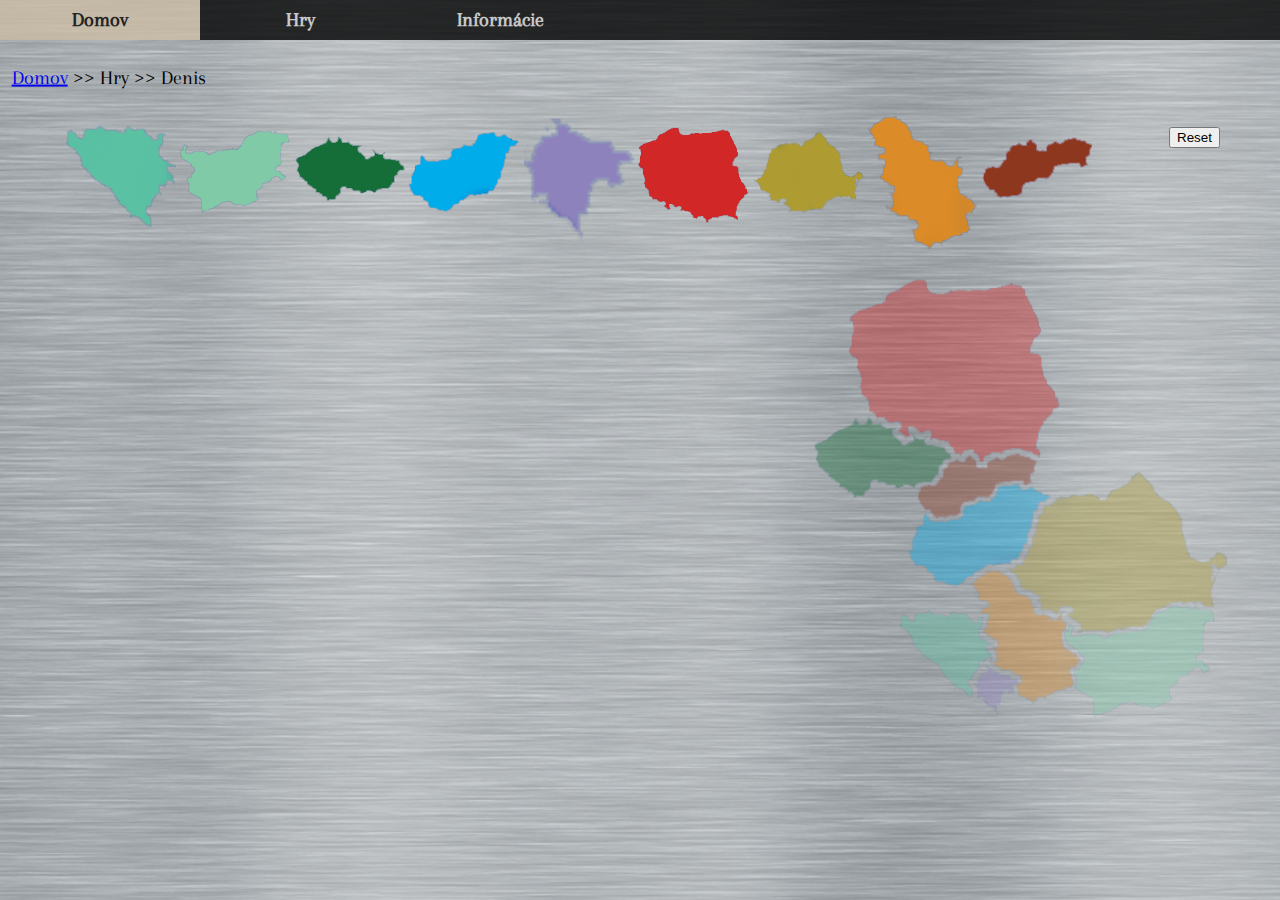
<file: game_Denis.html>
<!DOCTYPE html>
<html lang="sk">
<head>
    <meta charset="UTF-8">
    <title>Table</title>
    <meta name="viewport" content="width=device-width, initial-scale=1">
    <link rel="stylesheet" href="https://cdnjs.cloudflare.com/ajax/libs/font-awesome/4.7.0/css/font-awesome.min.css">
    <link rel="stylesheet" href="css/table.css">
    <link rel="stylesheet" href="css/menu.css">
    <link rel="stylesheet" href="css/breadcrumbs.css">
    <link rel="stylesheet" href="css/game_Denis.css">

</head>
<body>


<header>
    <nav id="menu"></nav>
</header>
<p class="denishra"><a href="index.html">Domov</a> >> Hry >> Denis</p>

<h6 id="win"></h6>
<button id="but" class="btn-primary">Reset</button>
<div id="overlay">
    <img src="css/img/3/bosna.png" alt="mapa" class="mapa" data-draggable-id="bosna2" id="bosna">
    <img src="css/img/3/bulharsko.png" alt="mapa" class="mapa" data-draggable-id="bulharsko2" id="bulharsko">
    <img src="css/img/3/cesko.png" alt="mapa" class="mapa" data-draggable-id="cesko2" id="cesko">
    <img src="css/img/3/madarsko.png" alt="mapa" class="mapa" data-draggable-id="madarsko2" id="madarsko">
    <img src="css/img/3/monte%20negro.png" alt="mapa" class="mapa" data-draggable-id="montenegro2" id="montenegro">
    <img src="css/img/3/polsko.png" alt="mapa" class="mapa" data-draggable-id="polsko2" id="polsko">
    <img src="css/img/3/rumunsko.png" alt="mapa" class="mapa" data-draggable-id="rumunsko2" id="rumunsko">
    <img src="css/img/3/serbia.png" alt="mapa" class="mapa" data-draggable-id="serbia2" id="serbia">
    <img src="css/img/3/slovensko.png" alt="mapa" class="mapa" data-draggable-id="slovensko2" id="slovensko">

    <img src="css/img/3/bosna.png" alt="mapa" class="mapa2" id="bosna2" draggable="true">
    <img src="css/img/3/bulharsko.png" alt="mapa" class="mapa2" id="bulharsko2" draggable="true">
    <img src="css/img/3/cesko.png" alt="mapa" class="mapa2" id="cesko2" draggable="true">
    <img src="css/img/3/madarsko.png" alt="mapa" class="mapa2" id="madarsko2" draggable="true">
    <img src="css/img/3/monte%20negro.png" alt="mapa" class="mapa2" id="montenegro2" draggable="true">
    <img src="css/img/3/polsko.png" alt="mapa" class="mapa2" id="polsko2" draggable="true">
    <img src="css/img/3/rumunsko.png" alt="mapa" class="mapa2" id="rumunsko2" draggable="true">
    <img src="css/img/3/serbia.png" alt="mapa" class="mapa2" id="serbia2" draggable="true">
    <img src="css/img/3/slovensko.png" alt="mapa" class="mapa2" id="slovensko2" draggable="true">

    <p id="time_game"></p>
</div>



<script src="https://code.jquery.com/jquery-3.5.0.js"></script>
<script src="js/menu.js"></script>
<script src="js/games/game_Denis.js"></script>
</body>
</html>
</file>
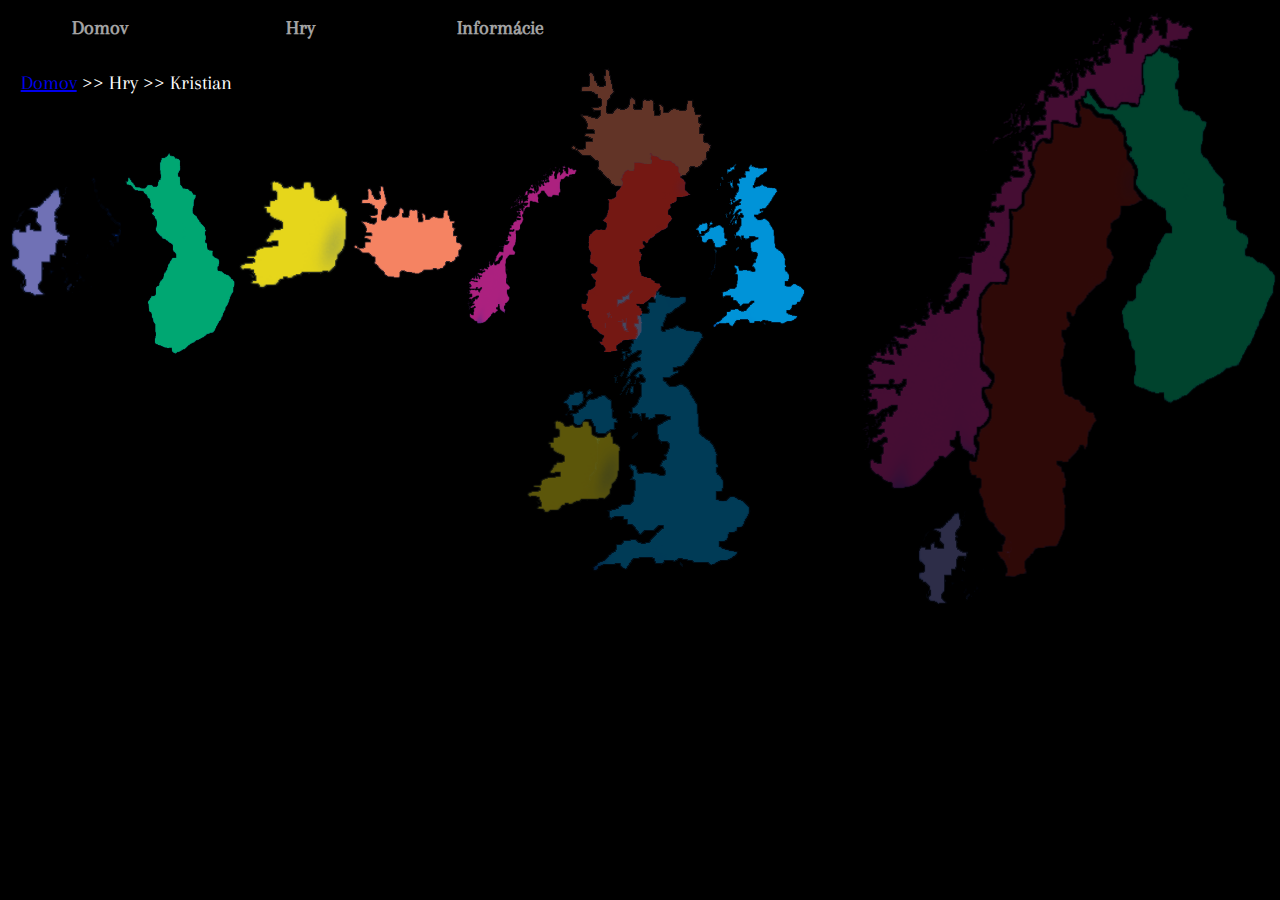
<file: hragossky.html>
<!DOCTYPE html>
<html lang="en">

<head>
    <meta charset="UTF-8">
    <meta name="viewport" content="width=device-width, initial-scale=1.0">
    <title>Severna europa</title>
    <link rel="stylesheet" href="css/menu.css">
    <link rel="stylesheet" href="css/hragossky.css">
    <link rel="stylesheet" href="css/breadcrumbs.css">
</head>

<body>

<header>
    <nav id="menu"></nav>
</header>
<p class="gosohra"><a href="index.html">Domov</a> >> Hry >> Kristian</p>
<img src="css/img/game1/dansko.png" alt="mapa" class="mapa" data-draggable-id="dansko2" id="dansko">
<img src="css/img/game1/finsko.png" alt="mapa" class="mapa" data-draggable-id="finsko2" id="finsko">
<img src="css/img/game1/irsko.png" alt="mapa" class="mapa" data-draggable-id="irsko2" id="irsko">
<img src="css/img/game1/island.png" alt="mapa" class="mapa" data-draggable-id="island2" id="island">
<img src="css/img/game1/norsko.png" alt="mapa" class="mapa" data-draggable-id="norsko2" id="norsko">
<img src="css/img/game1/svedsko.png" alt="mapa" class="mapa" data-draggable-id="svedsko2"  id="svedsko">
<img src="css/img/game1/uk.png" alt="mapa" class="mapa" data-draggable-id="uk2" id="uk">

<section>
    <img src="css/img/game1/dansko.png" alt="mapa" class="mapa2" id="dansko2" draggable="true">
    <img src="css/img/game1/finsko.png" alt="mapa" class="mapa2" id="finsko2" draggable="true">
    <img src="css/img/game1/irsko.png" alt="mapa" class="mapa2" id="irsko2" draggable="true">
    <img src="css/img/game1/island.png" alt="mapa" class="mapa2" id="island2" draggable="true">
    <img src="css/img/game1/norsko.png" alt="mapa" class="mapa2" id="norsko2" draggable="true">
    <img src="css/img/game1/svedsko.png" alt="mapa" class="mapa2" id="svedsko2" height="200" width="10" draggable="true">
    <img src="css/img/game1/uk.png" alt="mapa" class="mapa2" id="uk2" draggable="true">
</section>

<p id="time_game"></p>
<p id="win_game"></p>
<button id="reset_game">Hraj znovu</button>

<script src="https://code.jquery.com/jquery-3.5.0.js"></script>
<script src="js/games/hragossky.js"></script>
<script src="js/menu.js"></script>
</body>

</html>
</file>
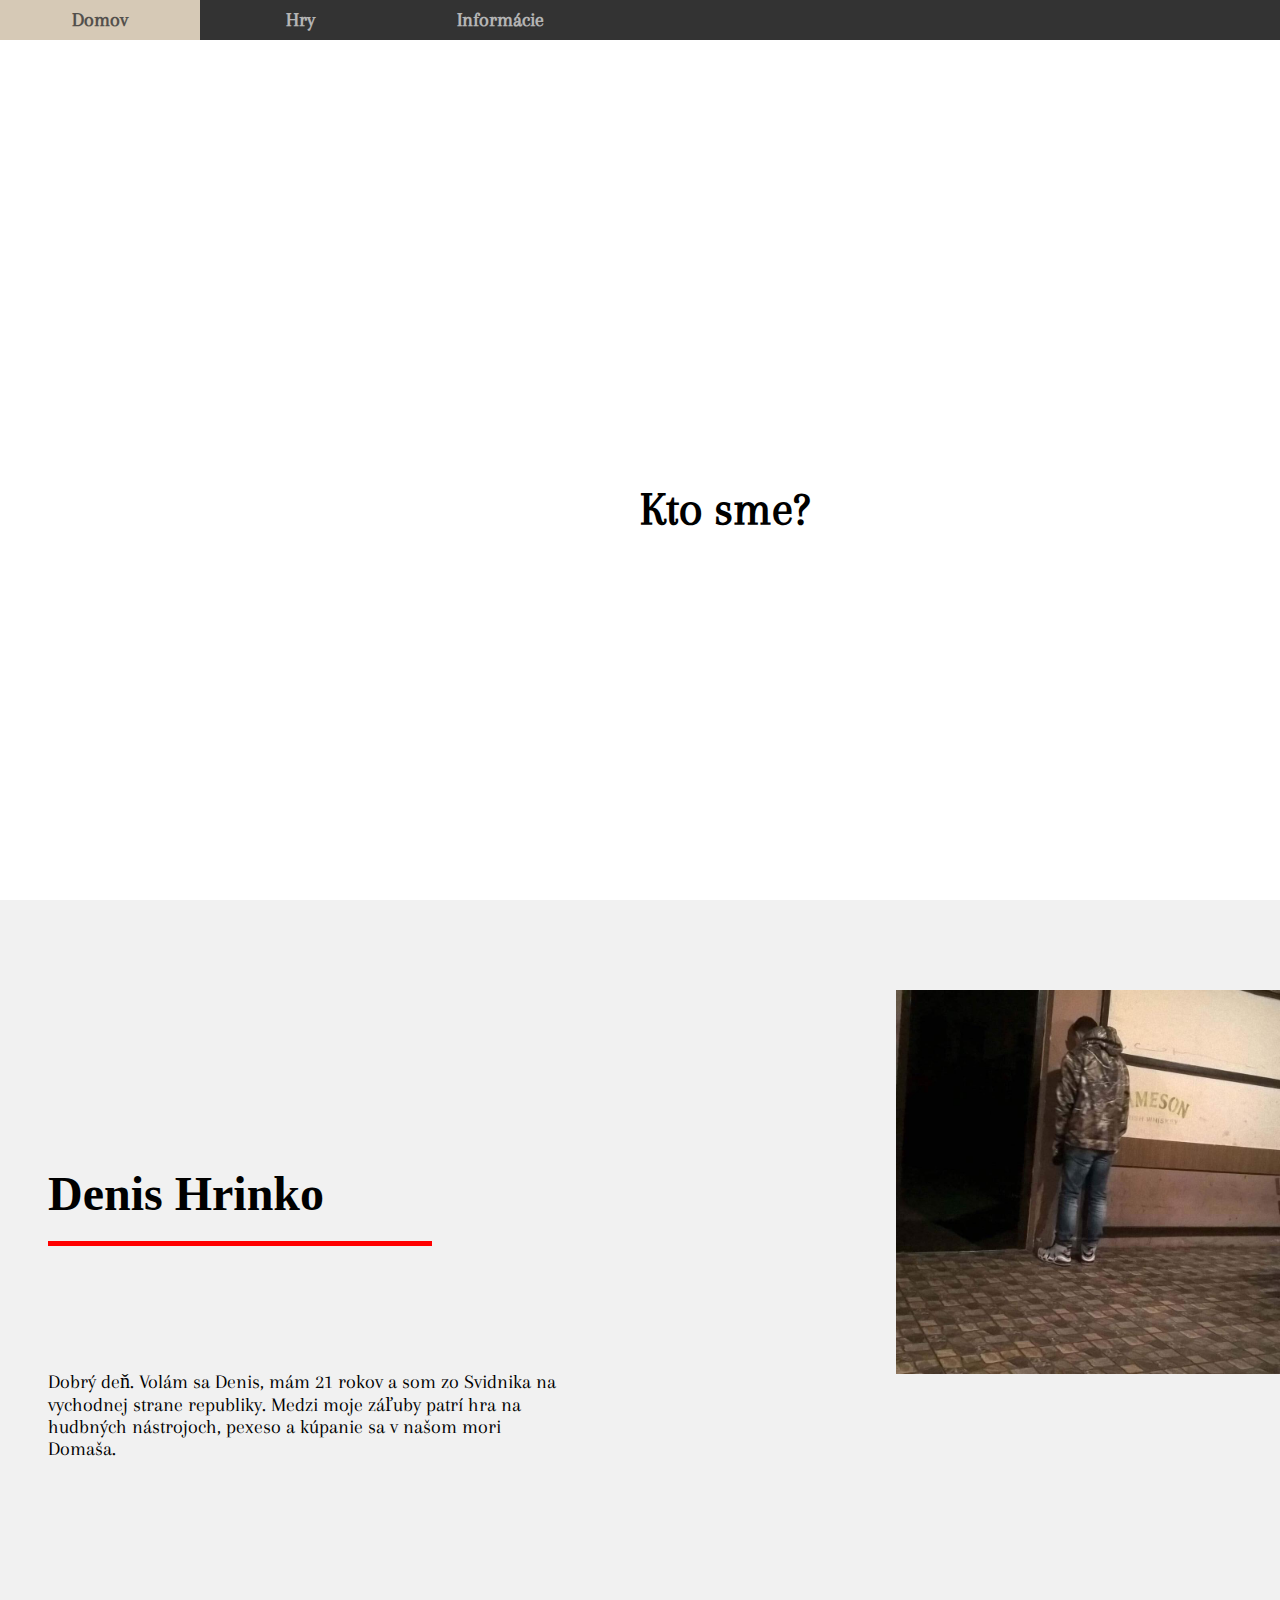
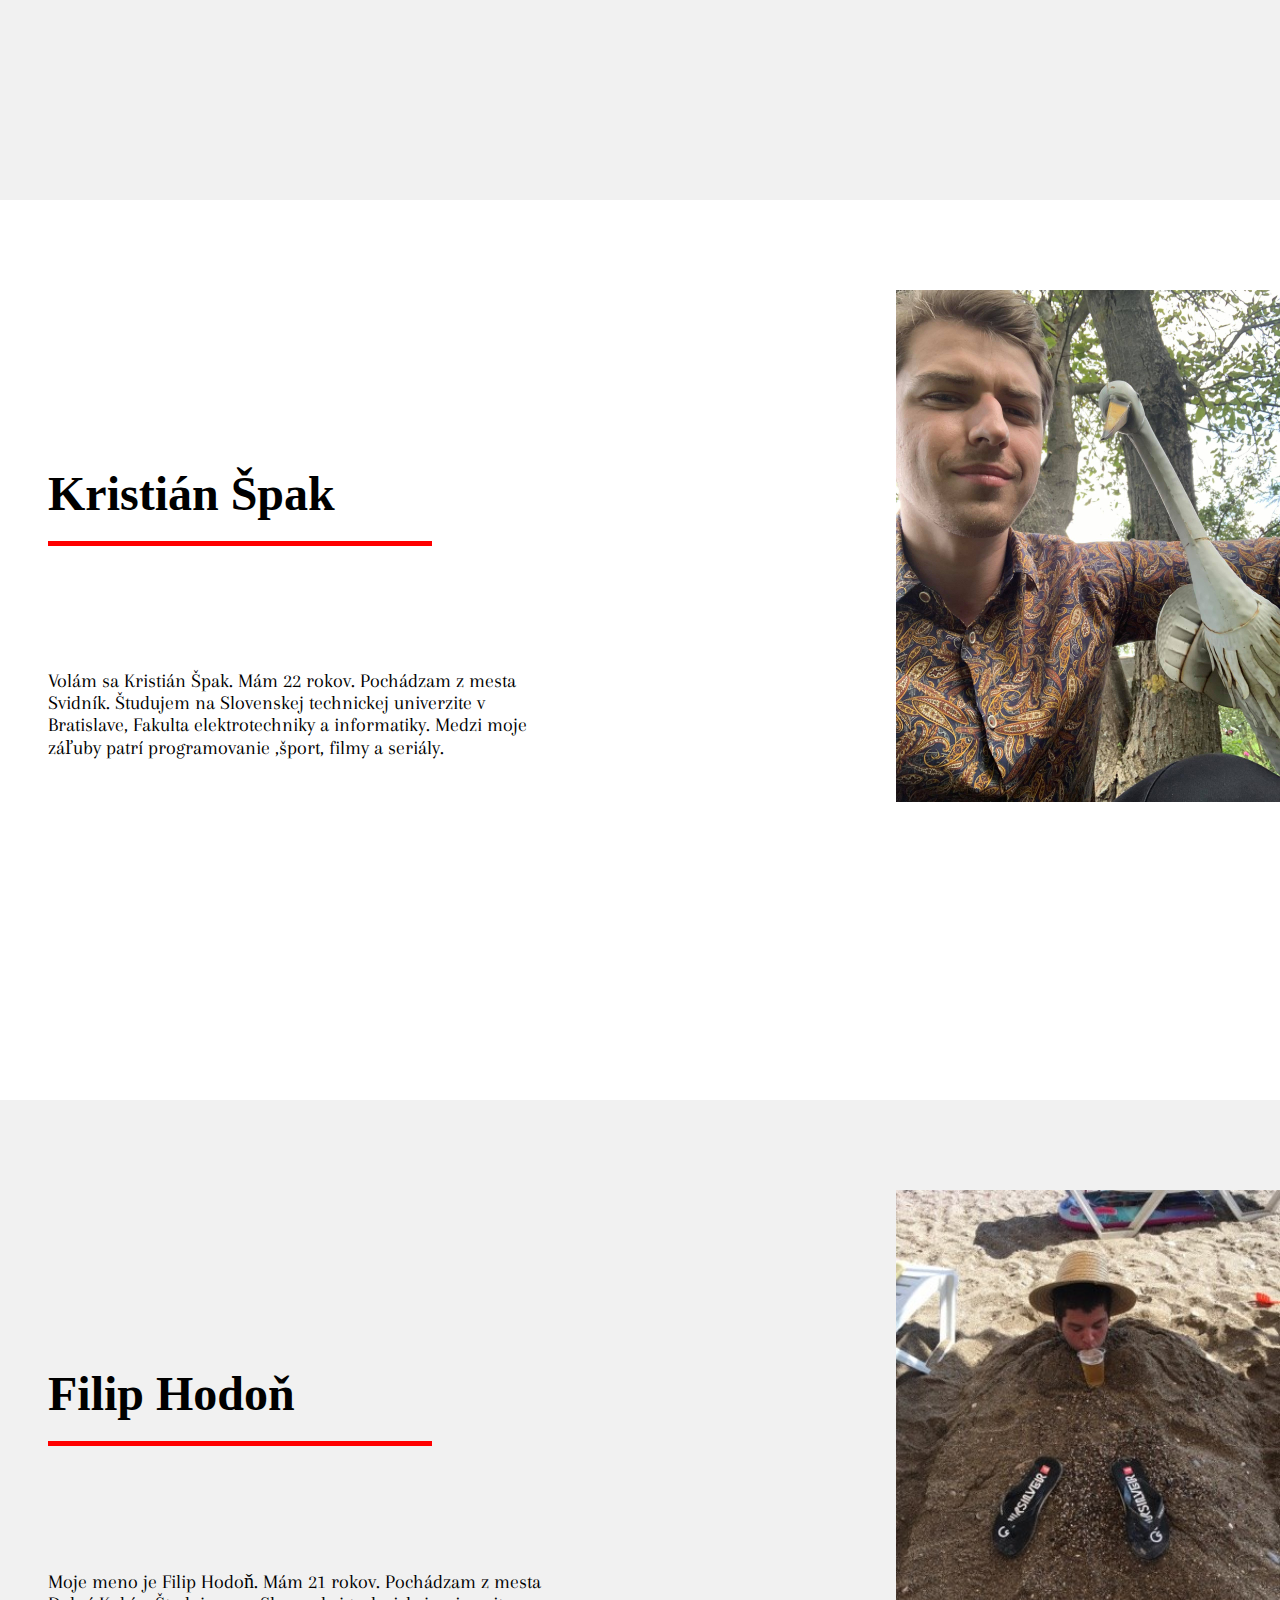
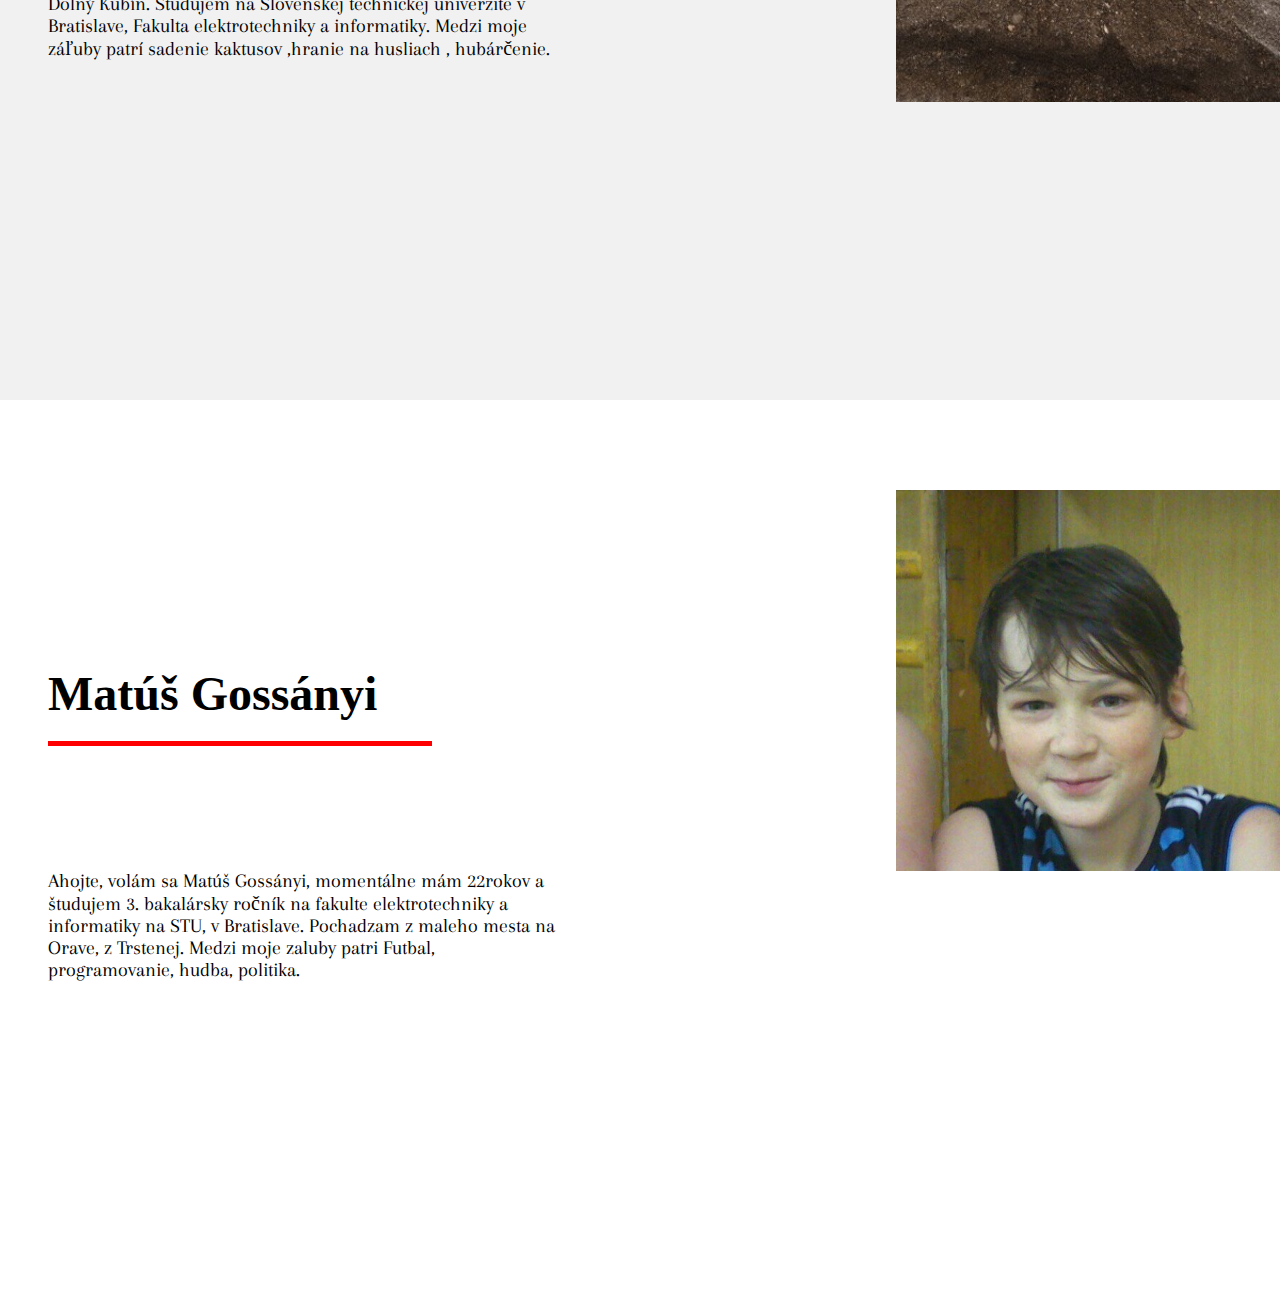
<file: informacie.html>
<!DOCTYPE html>
<html lang="sk">
<head>
  <meta charset="UTF-8">
  <title>Informácie</title>
  <link rel="stylesheet" href="css/menu.css">
  <link rel="stylesheet" href="css/informacie.css">
</head>
<body>

<header>
  <h1>Kto sme?</h1>
  <nav id="menu"></nav>
</header>

<section></section>

<section class="sticky">
  <h2>Denis Hrinko<span></span></h2>
  <p>Dobrý deň. Volám sa Denis, mám 21 rokov a som zo Svidnika na vychodnej strane republiky.
    Medzi moje záľuby patrí hra na hudbných nástrojoch, pexeso a kúpanie sa v našom mori Domaša.</p>
  <img src="css/img/denis.jpg" alt="Denis Hrinko">
</section>

<section class="sticky">
  <h2>Kristián Špak<span></span></h2>
  <p>Volám sa Kristián Špak. Mám 22 rokov. Pochádzam z mesta Svidník.
      Študujem na Slovenskej technickej univerzite v Bratislave, Fakulta elektrotechniky
      a informatiky. Medzi moje záľuby patrí programovanie ,šport, filmy a seriály.</p>
  <img src="css/img/kristian.jpg" alt="Kristián Špak">
</section>

<section class="sticky">
  <h2>Filip Hodoň<span></span></h2>
  <p>Moje meno je Filip Hodoň. Mám 21 rokov. Pochádzam z mesta Dolný Kubín.
    Študujem na Slovenskej technickej univerzite v Bratislave, Fakulta elektrotechniky
    a informatiky. Medzi moje záľuby patrí sadenie kaktusov ,hranie na husliach , hubárčenie.
  </p>
  <img src="css/img/hobo.png" alt="Filip Hodoň">
</section>

<section class="sticky">
  <h2>Matúš Gossányi<span></span></h2>
  <p>Ahojte, volám sa Matúš Gossányi, momentálne mám 22rokov a študujem 3.
    bakalársky ročník na fakulte elektrotechniky a informatiky na STU,
    v Bratislave. Pochadzam z maleho mesta na Orave, z Trstenej.
    Medzi moje zaluby patri Futbal, programovanie, hudba, politika.</p>
  <img src="css/img/matus.jpg" alt="Matúš Gossaniy">
</section>

<script src="https://code.jquery.com/jquery-3.5.0.js"></script>
<script src="js/menu.js"></script>
</body>
</html>
</file>
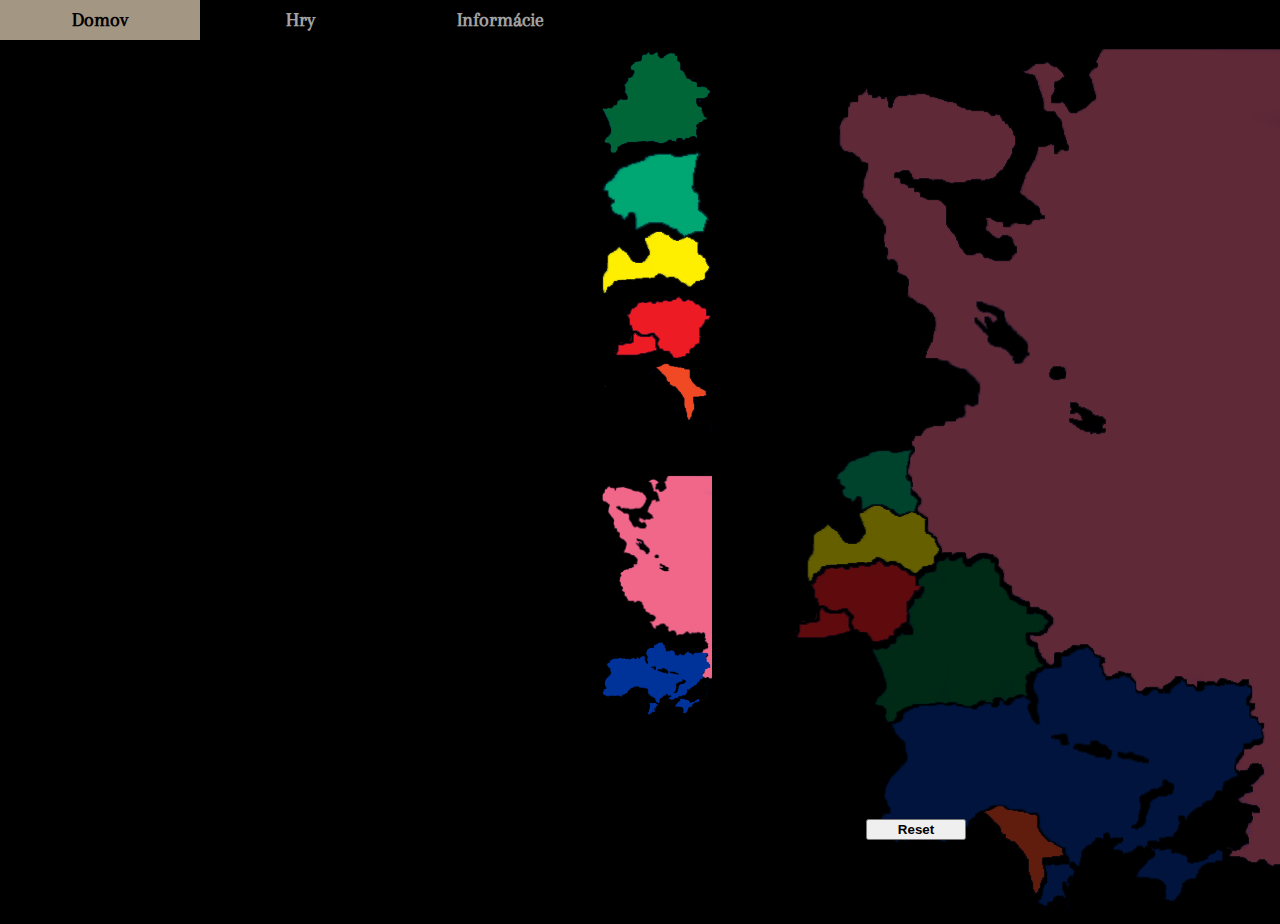
<file: KristianHra.html>
<!DOCTYPE html>
<html lang="en">

<head>
    <meta charset="UTF-8">
    <meta name="viewport" content="width=device-width, initial-scale=1.0">
    <title>Document</title>
    <link rel="stylesheet" href="css/menu.css">
    <link rel="stylesheet" href="css/KristianHra.css">
    <link rel="stylesheet" href="css/breadcrumbs.css">
</head>

<body>

<header>
    <nav id="menu">
    </nav>
</header>
<p class="kikohra"><a href="index.html">Domov</a> >> Hry >> Kristian</p>
<h6 id="win"></h6>
<button class="resetBtn" id="resetBtn">Reset</button>
<div id="overlay">

    <p id="time_game"></p>

    <img src="css/img/game2/bielorusko.png" alt="mapa" class="mapa" data-draggable-id="bielorusko2" id="bielorusko">
    <img src="css/img/game2/estonsko.png" alt="mapa" class="mapa" data-draggable-id="estonsko2" id="estonsko">
    <img src="css/img/game2/litva.png" alt="mapa" class="mapa" data-draggable-id="litva2" id="litva">
    <img src="css/img/game2/lotyssko.png" alt="mapa" class="mapa" data-draggable-id="lotyssko2" id="lotyssko">
    <img src="css/img/game2/moldavia.png" alt="mapa" class="mapa" data-draggable-id="moldavia2" id="moldavia">
    <img src="css/img/game2/rusko.png" alt="mapa" class="mapa" data-draggable-id="rusko2" id="rusko">
    <img src="css/img/game2/ukraine.png" alt="mapa" class="mapa" data-draggable-id="ukraine2" id="ukraine">

    <img src="css/img/game2/bielorusko.png" alt="mapa" class="mapa2" id="bielorusko2" draggable="true">
    <img src="css/img/game2/estonsko.png" alt="mapa" class="mapa2" id="estonsko2" draggable="true">
    <img src="css/img/game2/litva.png" alt="mapa" class="mapa2" id="litva2" draggable="true">
    <img src="css/img/game2/lotyssko.png" alt="mapa" class="mapa2" id="lotyssko2" draggable="true">
    <img src="css/img/game2/moldavia.png" alt="mapa" class="mapa2" id="moldavia2" draggable="true">
    <img src="css/img/game2/rusko.png" alt="mapa" class="mapa2" id="rusko2" draggable="true">
    <img src="css/img/game2/ukraine.png" alt="mapa" class="mapa2" id="ukraine2" draggable="true">

</div>

<script src="https://code.jquery.com/jquery-3.5.0.js"></script>
<script src="js/menu.js"></script>
<script src="js/games/KristianHra.js"></script>
</body>

</html>
</file>
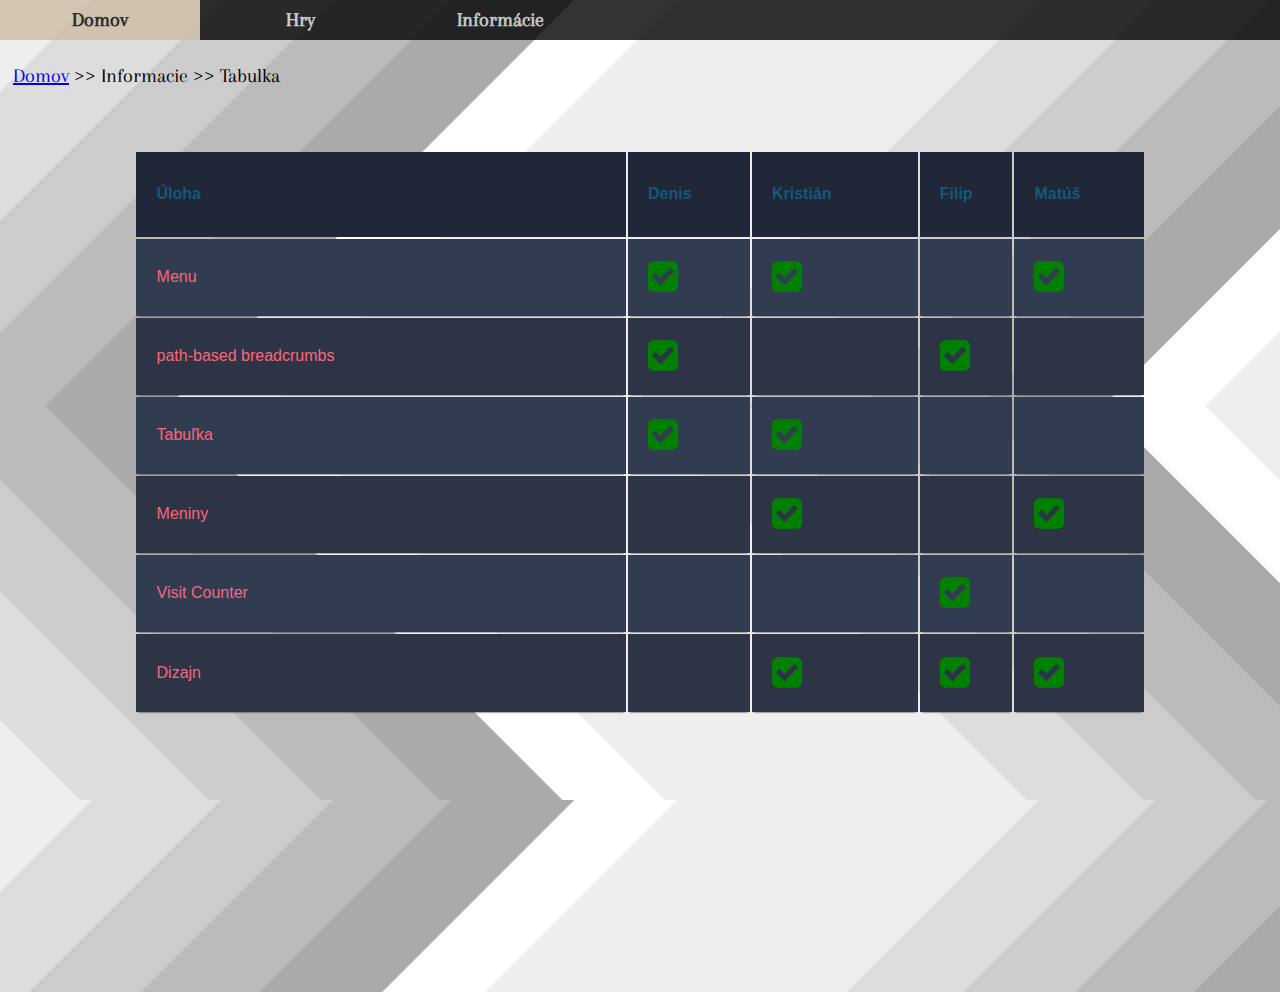
<file: table.html>
<!DOCTYPE html>
<html lang="sk">
<head>
    <meta charset="UTF-8">
    <title>Table</title>
    <meta name="viewport" content="width=device-width, initial-scale=1">
    <link rel="stylesheet" href="https://cdnjs.cloudflare.com/ajax/libs/font-awesome/4.7.0/css/font-awesome.min.css">
    <link rel="stylesheet" href="css/table.css">
    <link rel="stylesheet" href="css/menu.css">
    <link rel="stylesheet" href="css/breadcrumbs.css">

</head>
<body>


<header>
    <nav id="menu"></nav>
</header>
<p class="tabulka"><a href="index.html">Domov</a> >> Informacie >> Tabulka</p>
<table class="container">
    <thead>
    <tr>
        <th><h1>Úloha</h1></th>
        <th><h1>Denis</h1></th>
        <th><h1>Kristián</h1></th>
        <th><h1>Filip</h1></th>
        <th><h1>Matúš</h1></th>
    </tr>
    </thead>
    <tbody>
    <tr>
        <td>Menu</td>
        <td><i class="fa fa-check-square" style="font-size:35px;color:green"></i></td>
        <td><i class="fa fa-check-square" style="font-size:35px;color:green"></i></td>
        <td></td>
        <td><i class="fa fa-check-square" style="font-size:35px;color:green"></i></td>
    </tr>
    <tr>
        <td>path-based breadcrumbs</td>
        <td><i class="fa fa-check-square" style="font-size:35px;color:green"></i></td>
        <td><i ></i></td>
        <td><i class="fa fa-check-square" style="font-size:35px;color:green"></i></td>
        <td></td>
    </tr>
    <tr>
        <td>Tabuľka</td>
        <td><i class="fa fa-check-square" style="font-size:35px;color:green"></i></td>
        <td><i class="fa fa-check-square" style="font-size:35px;color:green"></i></td>
        <td><i style="font-size:35px;color:green"></i></td>
        <td></td>
    </tr>
    <tr>
        <td>Meniny</td>
        <td></td>
        <td><i class="fa fa-check-square" style="font-size:35px;color:green"></i></td>
        <td></td>
        <td><i class="fa fa-check-square" style="font-size:35px;color:green"></i></td>
    </tr>
    <tr>
        <td>Visit Counter</td>
        <td></td>
        <td></td>
        <td><i class="fa fa-check-square" style="font-size:35px;color:green"></i></td>
        <td></td>
    </tr>
    <tr>
        <td>Dizajn</td>
        <td><i></i></td>
        <td><i class="fa fa-check-square" style="font-size:35px;color:green"></i></td>
        <td><i class="fa fa-check-square" style="font-size:35px;color:green"></i></td>
        <td><i class="fa fa-check-square" style="font-size:35px;color:green"></i></td>
    </tr>
    </tbody>
</table>


<script src="https://code.jquery.com/jquery-3.5.0.js"></script>
<script src="js/menu.js"></script>
</body>
</html>
</file>
<file: css/table.css>
body {
    font-family: 'Open Sans', sans-serif;
    font-weight: 300;
    line-height: 1.42em;
    color:#A7A1AE;
    background-image: url("img/background.png");
    background-size: 100%;
}

.blue { color: #185875; }
.yellow { color: #FFF842; }

.container th h1 {
    font-weight: bold;
    font-size: 1em;
    text-align: left;
    color: #185875;
}

.container td {
    font-weight: normal;
    font-size: 1em;
    -webkit-box-shadow: 0 2px 2px -2px #0E1119;
    -moz-box-shadow: 0 2px 2px -2px #0E1119;
    box-shadow: 0 2px 2px -2px #0E1119;
}

.container {
    text-align: left;
    overflow: hidden;
    width: 80%;
    margin: 150px auto;
    display: table;
    padding: 0 0 8em 0;
}

.container td, .container th {
    padding-bottom: 2%;
    padding-top: 2%;
    padding-left:2%;
}

/* Background-color of the odd rows */
.container tr:nth-child(odd) {
    background-color: #323C50;
}

/* Background-color of the even rows */
.container tr:nth-child(even) {
    background-color: #2C3446;
}

.container th {
    background-color: #1F2739;
}

.container td:first-child { color: #FB667A; }



@media (max-width: 800px) {
    .container td:nth-child(4),
    .container th:nth-child(4) { display: none; }
}

nav#menu {
    top: 0;
}
</file>
<file: css/menu.css>
@import url('http://fonts.googleapis.com/css?family=Arapey');

nav{
    position: absolute;
    right: 0;
}

nav{
    position: fixed;
    z-index: 1;
    width: 100%;
    background: black;
    opacity: .8;
}

ul{
    font-family: 'Arapey';
    margin: 0;
    padding: 0;
    list-style: none;
}

ul li{
    float: left;
    width: 200px;
    height: 40px;
    opacity: .8;
    line-height: 40px;
    text-align: center;
    font-size: 20px;
    background: black;
}

ul li a{
    text-decoration: none;
    color: white;
    font-weight: bold;
    display: block;
    transition: .5s ease;
}

ul li a:hover, ul li:hover{
    background-color: blanchedalmond;
    color: black;
}

ul li ul li{
    display: none;
}
ul li:hover ul li{
    display: block;
}

@media only screen and (max-width: 616px) {
    ul li{
        width: 100px;
    }
}
</file>
<file: css/breadcrumbs.css>
@import url('http://fonts.googleapis.com/css?family=Arapey');

.tabulka {
    position: absolute;
    transform: translateY(-105px) translateX(5px);
    color: black;
    font-family: 'Arapey';
    font-size: 20px;
}

.meniny {
    position: absolute;
    transform: translateY(60px) translateX(12px);
    color: black;
    font-family: 'Arapey';
    font-size: 20px;
}

.onas {
    position: absolute;
    transform: translateY(500px) translateX(12px);
    color: black;
    font-family: 'Arapey';
    font-size: 20px;
}

.denishra {
    position: absolute;
    transform: translate(6%, 205%);
    color: black;
    font-family: 'Arapey';
    font-size: 20px;
}

.kikohra {
    position: absolute;
    transform: translate(-360%, -1550%);
    color: white;
    font-family: 'Arapey';
    font-size: 20px;
}

.hobohra {
    position: absolute;
    transform: translate(6%, 205%);
    color: black;
    font-family: 'Arapey';
    font-size: 20px;
}

.gosohra {
    position: absolute;
    transform: translate(6%, 200%);
    color: white;
    font-family: 'Arapey';
    font-size: 20px;
}
</file>
<file: css/game_Denis.css>
body{
    margin: 0;
    background-image: url("img/backgroundDomovskaObrazovka.jpg");
}

.mapa{
    opacity: .4;
    position: absolute;
    //filter: grayscale(100%);
}

#bosna{
    transform: translate(957%, 667%);
    z-index: 8;
}

#bulharsko{
    transform: translate(700%, 520%);
    z-index: 2;
}

#cesko{
    transform: translate(585%, 480%);
    z-index: 4;
}

#madarsko{
    transform: translate(640%, 452%);
    z-index: 3;
}

#montenegro{
    transform: translate(2165%, 1286%);
    z-index: 15;
}


#polsko{
    transform: translate(400%, 140%);
    z-index: 1;
}

#rumunsko{
    transform: translate(453%, 275%);
    z-index: 2;
}

#serbia{
    transform: translate(874%, 408%);
    z-index: 5;
}

#slovensko{
    transform: translate(764%, 662%);
    z-index: 5;
}

.mapa2{
    display: inline-block;
    width: calc(10px + 100px);
    transform: translate(60%, 70%);
}

#but {
    transform: translate(2300%, 600%);
}

p{
    color: white;
    position: absolute;
    transform: translate(800%, 100%);
    font-size: 30px;
}

h6{
    color: white;
    font-size: 50px;
    position: absolute;
    top: 50%;
    left: 50%;
    transform: translate(-50%, -250%);
}
</file>
<file: css/hragossky.css>
body{
    background-color: black;
}

#time_game{
    color: white;
    position: absolute;
    top: 300px;
    left: 0;
    font-size: 30px;
}
#win_game{
    color: white;
    position: absolute;
    top: 400px;
    left: 0;
    font-size: 30px;
}

#reset_game{
    display: none;
    position: absolute;
    top: 500px;
    left: 0;
    font-size: 30px;
}

.mapa{
    opacity: .4;
    position: absolute;
}

#finsko{
    transform: translate(-2% , 10.7%);
    right: 0;
    z-index: 2;
}

#svedsko{
    right: 0;
    transform: translate(-78% , 19.4%);
    z-index: 3;
}

#norsko{
    right: 0%;
    transform: translate(-26%, 1%);
    z-index: 1;
}

#dansko{
    right: 0;
    transform: translate(-285%, 485%);
    z-index: 0;
}

#island{
    right: 0;
    transform: translate(-400%, 50%);
}

#uk{
    right: 0;
    transform: translate(-280%, 100%);
    z-index: 1;
}

#irsko{
    right: 0;
    transform: translate(-693%, 438%);
    z-index: 2;
}


.mapa2{
    position: relative;
    top: 0;
    transform: translate(0%, 70%);
    display: inline-block;
    width: calc(10px + 100px);
}

section{
    border: 3px solid black;
    width: fit-content;
}
</file>
<file: css/informacie.css>
@import url('http://fonts.googleapis.com/css?family=Arapey');

body{
    margin: 0;
    font-family: 'Arapey', serif;
}

ul li a{
    color: white;
    background: black;
    opacity: .8;
}
nav{
    position: fixed;
    z-index: 1;
    width: 100%;
    background: black;
    opacity: .8;
}

h1{
    font-size: 3em;
    position: absolute;
    top: 50%;
    left: 50%;
    transform: translate(-50% -50%);
}

img{
    width: 30%;
    right: 0;
    top: 10%;
    position: absolute;
}

section{
    height: 100vh;
    padding: 3em;
    position: relative;
    box-sizing: border-box;
}

h2{
    font-family: "Times New Roman",Serif;
    font-size: 3em;
    width: 30%;
    margin-top: 17%;
    position: absolute;
}

span{
    width: 100%;
    background: red;
    display: block;
    height: 5px;
    margin-top: 20px;
}

section:nth-child(odd){
    background: #f1f1f1;
}

p{
    width: 40%;
    position: absolute;
    top: 60%;
    font-size: 20px;
}

@media only screen and (max-width: 1300px) {
    p{
        top: 50%;
    }
}

@media only screen and (max-width: 900px) {
    p{
        top: 45%;
    }
}

@media only screen and (max-width: 900px) {
    p{
        top: 35%;
    }
}

@media only screen and (max-width: 510px) {
    p{
        top: 30%;
    }
}
</file>
<file: css/KristianHra.css>
body{
    margin: 0;
    background: black;
}

.mapa{
    opacity: .4;
    position: absolute;
}

#rusko{
    top: 0;
    right: 0;
    z-index: 1;
    transform: translateY(6%);
}

#estonsko{
    top: 0;
    right: 0;
    transform: translate(-417%, 648%);
    z-index: 15;
}

#litva{
    top: 0;
    right: 0;
    transform: translate(-248%, 630%);
    z-index: 10;
}

#bielorusko{
    top: 0;
    right: 0;
    transform: translate(-127%, 333%);
    z-index: 3;
}

#ukraine{
    top: 0;
    right: 0;
    transform: translate(-3%, 231%);
    z-index: 2;
}

#lotyssko{
    top: 0;
    right: 0;
    transform: translate(-246%, 650%);
    z-index: 4;
}

#moldavia{
    top: 0;
    right: 0;
    transform: translate(-121%, 700%);
    z-index: 4;
}

.mapa2{
    position: relative;
    display: block;
    top: 0;
    left: 90%;
    width: calc(10px + 100px);
    transform: translate(-500%, 30%);
}

.mapa{
    opacity: .4;
}

.resetBtn{
    position: relative;
    bottom: 0;
    left: 70%;
    transform: translate(-30%, 3900%);
    width: 100px;
    font-weight: bold;
    z-index: 1000;
}

p{
    color: white;
    position: absolute;
    top: 40%;
    left: 40%;
    font-size: 30px;
}

h6{
    color: white;
    font-size: 50px;
    position: absolute;
    top: 50%;
    left: 50%;
    transform: translate(-50%, -250%);
}
</file>
